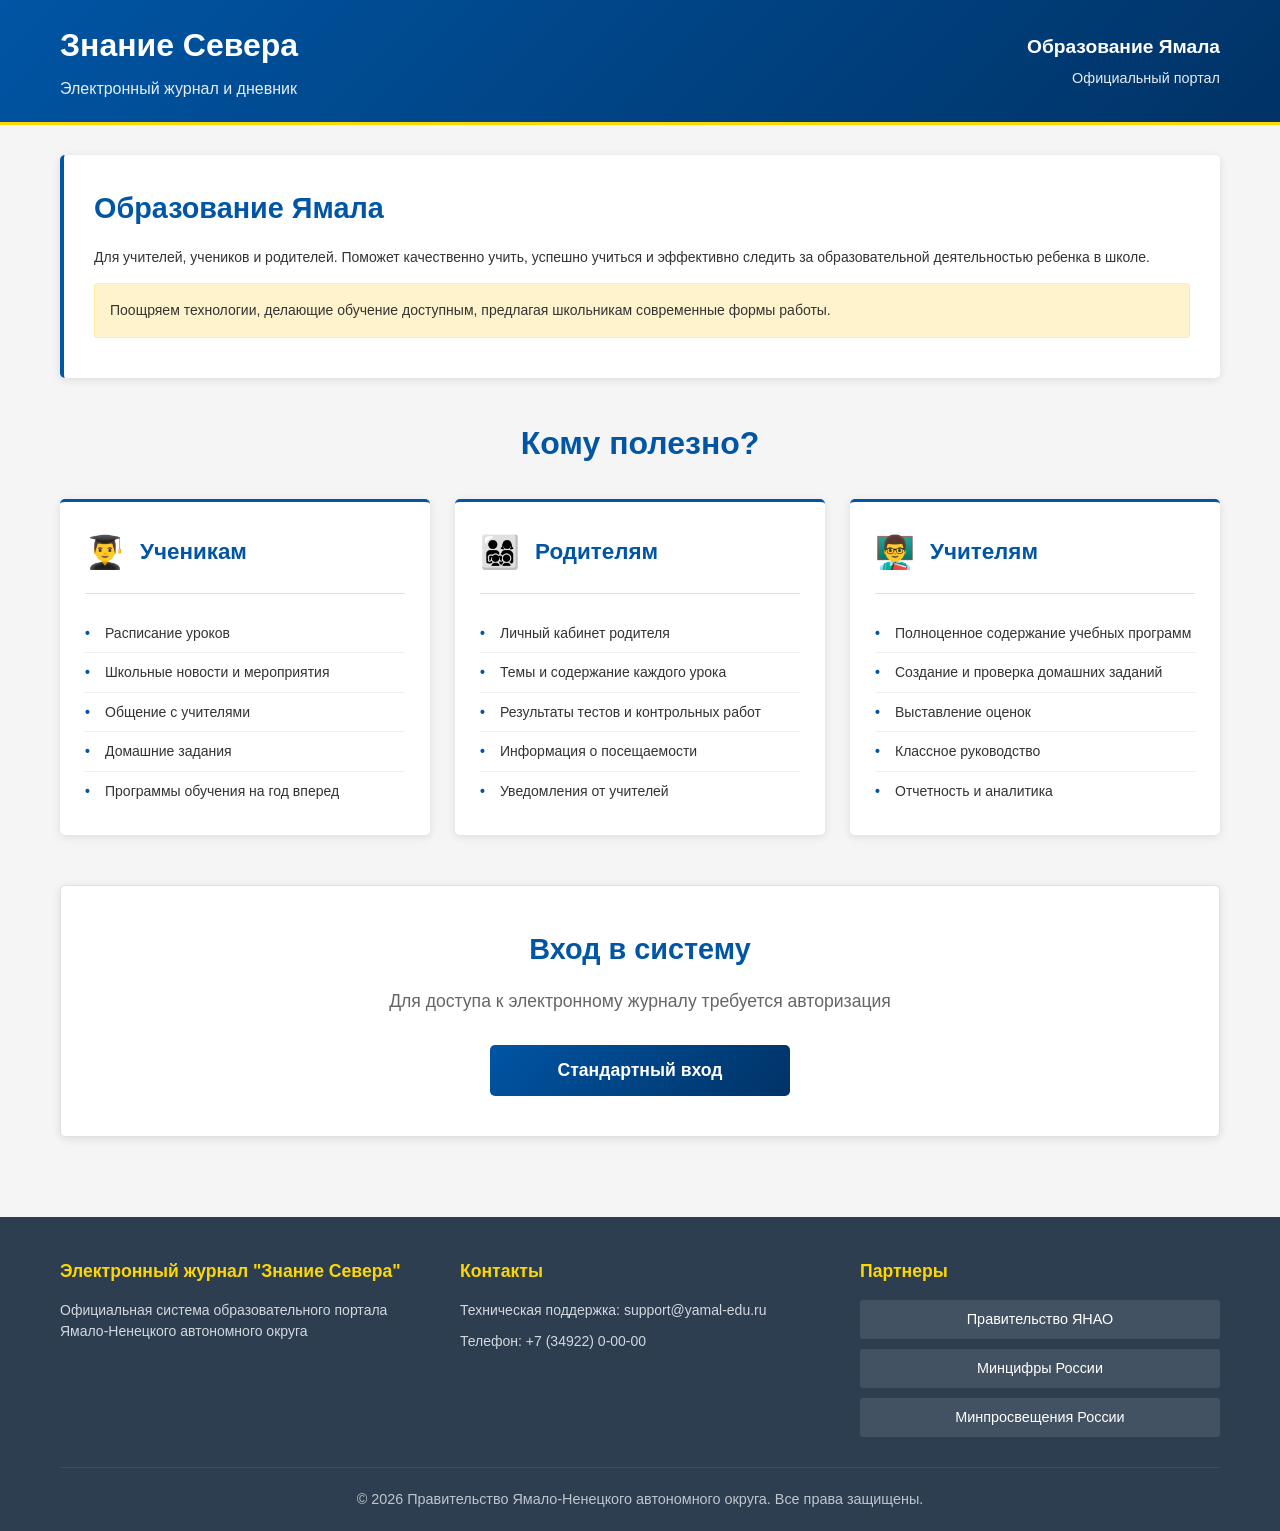
<file: index.html>
<!DOCTYPE html>
<html lang="ru">
<head>
    <meta charset="UTF-8">
    <meta name="viewport" content="width=device-width, initial-scale=1.0">
    <title>Электронный журнал "Знание Севера" - Образование Ямала</title>
    <link rel="stylesheet" href="css/style.css">
</head>
<body>
<!-- Шапка с гербами -->
<header class="header">
    <div class="container">

        <div class="header-main">
            <div class="main-logo">
                <h1>Знание Севера</h1>
                <p>Электронный журнал и дневник</p>
            </div>
            <div class="header-info">
                <div class="info-item">
                    <strong>Образование Ямала</strong>
                    <span>Официальный портал</span>
                </div>
            </div>
        </div>
    </div>
</header>

<!-- Основной контент -->
<main class="main">
    <div class="container">
        <!-- Баннер -->
        <section class="banner">
            <div class="banner-content">
                <h2>Образование Ямала</h2>
                <p>Для учителей, учеников и родителей. Поможет качественно учить, успешно учиться и эффективно следить за образовательной деятельностью ребенка в школе.</p>
                <p class="banner-highlight">Поощряем технологии, делающие обучение доступным, предлагая школьникам современные формы работы.</p>
            </div>
        </section>

        <!-- Кому полезно -->
        <section class="benefits-section">
            <h2>Кому полезно?</h2>
            <div class="benefits-grid">
                <div class="benefit-card">
                    <div class="benefit-header">
                        <div class="benefit-icon">👨‍🎓</div>
                        <h3>Ученикам</h3>
                    </div>
                    <ul class="benefit-list">
                        <li>Расписание уроков</li>
                        <li>Школьные новости и мероприятия</li>
                        <li>Общение с учителями</li>
                        <li>Домашние задания</li>
                        <li>Программы обучения на год вперед</li>
                    </ul>
                </div>

                <div class="benefit-card">
                    <div class="benefit-header">
                        <div class="benefit-icon">👨‍👩‍👧‍👦</div>
                        <h3>Родителям</h3>
                    </div>
                    <ul class="benefit-list">
                        <li>Личный кабинет родителя</li>
                        <li>Темы и содержание каждого урока</li>
                        <li>Результаты тестов и контрольных работ</li>
                        <li>Информация о посещаемости</li>
                        <li>Уведомления от учителей</li>
                    </ul>
                </div>

                <div class="benefit-card">
                    <div class="benefit-header">
                        <div class="benefit-icon">👨‍🏫</div>
                        <h3>Учителям</h3>
                    </div>
                    <ul class="benefit-list">
                        <li>Полноценное содержание учебных программ</li>
                        <li>Создание и проверка домашних заданий</li>
                        <li>Выставление оценок</li>
                        <li>Классное руководство</li>
                        <li>Отчетность и аналитика</li>
                    </ul>
                </div>
            </div>
        </section>

        <!-- Кнопка входа -->
        <section class="login-section">
            <div class="login-card">
                <h2>Вход в систему</h2>
                <p>Для доступа к электронному журналу требуется авторизация</p>
                <div class="alternative-login">
                    <button class="simple-login-btn" onclick="goToSimpleLogin()">
                        Стандартный вход
                    </button>
                </div>
            </div>
        </section>
    </div>
</main>

<!-- Футер -->
<footer class="footer">
    <div class="container">
        <div class="footer-content">
            <div class="footer-section">
                <h4>Электронный журнал "Знание Севера"</h4>
                <p>Официальная система образовательного портала Ямало-Ненецкого автономного округа</p>
            </div>
            <div class="footer-section">
                <h4>Контакты</h4>
                <p>Техническая поддержка: support@yamal-edu.ru</p>
                <p>Телефон: +7 (34922) 0-00-00</p>
            </div>
            <div class="footer-section">
                <h4>Партнеры</h4>
                <div class="partner-logos">
                    <div class="partner-logo">Правительство ЯНАО</div>
                    <div class="partner-logo">Минцифры России</div>
                    <div class="partner-logo">Минпросвещения России</div>
                </div>
            </div>
        </div>
        <div class="footer-bottom">
            <p>&copy; 2024 Правительство Ямало-Ненецкого автономного округа. Все права защищены.</p>
        </div>
    </div>
</footer>

<script src="js/script.js"></script>
</body>
</html>
</file>
<file: css/style.css>
* {
    margin: 0;
    padding: 0;
    box-sizing: border-box;
}

body {
    font-family: 'Arial', sans-serif;
    line-height: 1.6;
    color: #333;
    background-color: #f5f5f5;
    font-size: 14px;
}

.container {
    max-width: 1200px;
    margin: 0 auto;
    padding: 0 20px;
}

/* Шапка */
.header {
    background: linear-gradient(135deg, #0055a4 0%, #003366 100%);
    color: white;
    border-bottom: 3px solid #ffd700;
}

.header-top {
    background: rgba(0,0,0,0.1);
    padding: 10px 0;
    border-bottom: 1px solid rgba(255,255,255,0.1);
}

.government-logos {
    display: flex;
    justify-content: space-between;
    align-items: center;
    flex-wrap: wrap;
    gap: 20px;
}

.logo-item {
    text-align: center;
    padding: 5px 15px;
    background: rgba(255,255,255,0.1);
    border-radius: 3px;
}

.logo-placeholder {
    font-size: 12px;
    font-weight: bold;
    opacity: 0.9;
}

.header-main {
    display: flex;
    justify-content: space-between;
    align-items: center;
    padding: 20px 0;
}

.main-logo h1 {
    font-size: 2rem;
    font-weight: bold;
    margin-bottom: 5px;
}

.main-logo p {
    opacity: 0.9;
    font-size: 1rem;
}

.header-info {
    text-align: right;
}

.info-item strong {
    display: block;
    font-size: 1.2rem;
    margin-bottom: 5px;
}

.info-item span {
    opacity: 0.9;
    font-size: 0.9rem;
}

/* Навигация */
.navigation {
    background: #003366;
    border-bottom: 1px solid #002244;
}

.nav-menu {
    display: flex;
    list-style: none;
    margin: 0;
    padding: 0;
}

.nav-menu li {
    margin: 0;
}

.nav-menu a {
    display: block;
    color: white;
    text-decoration: none;
    padding: 15px 20px;
    font-weight: 500;
    border-right: 1px solid #002244;
    transition: background-color 0.3s ease;
}

.nav-menu a:hover {
    background: #002244;
}

/* Основной контент */
.main {
    padding: 30px 0;
    min-height: calc(100vh - 300px);
}

/* Баннер */
.banner {
    background: white;
    border-radius: 5px;
    padding: 30px;
    margin-bottom: 30px;
    border-left: 4px solid #0055a4;
    box-shadow: 0 2px 10px rgba(0,0,0,0.1);
}

.banner h2 {
    color: #0055a4;
    font-size: 1.8rem;
    margin-bottom: 15px;
    font-weight: 600;
}

.banner p {
    margin-bottom: 10px;
    line-height: 1.6;
}

.banner-highlight {
    background: #fff3cd;
    border: 1px solid #ffeaa7;
    padding: 15px;
    border-radius: 3px;
    margin-top: 15px;
    font-weight: 500;
}

/* Секция преимуществ */
.benefits-section {
    margin: 40px 0;
}

.benefits-section h2 {
    text-align: center;
    color: #0055a4;
    font-size: 2rem;
    margin-bottom: 30px;
    font-weight: 600;
}

.benefits-grid {
    display: grid;
    grid-template-columns: repeat(auto-fit, minmax(300px, 1fr));
    gap: 25px;
}

.benefit-card {
    background: white;
    border-radius: 5px;
    padding: 25px;
    box-shadow: 0 2px 10px rgba(0,0,0,0.1);
    border-top: 3px solid #0055a4;
}

.benefit-header {
    display: flex;
    align-items: center;
    margin-bottom: 20px;
    padding-bottom: 15px;
    border-bottom: 1px solid #e0e0e0;
}

.benefit-icon {
    font-size: 2rem;
    margin-right: 15px;
}

.benefit-header h3 {
    color: #0055a4;
    font-size: 1.4rem;
    font-weight: 600;
}

.benefit-list {
    list-style: none;
}

.benefit-list li {
    padding: 8px 0;
    border-bottom: 1px solid #f0f0f0;
    position: relative;
    padding-left: 20px;
}

.benefit-list li:before {
    content: "•";
    color: #0055a4;
    font-weight: bold;
    position: absolute;
    left: 0;
}

.benefit-list li:last-child {
    border-bottom: none;
}

/* Секция входа */
.login-section {
    margin-top: 50px;
}

.login-card {
    background: white;
    border-radius: 5px;
    padding: 40px;
    text-align: center;
    box-shadow: 0 2px 10px rgba(0,0,0,0.1);
    border: 1px solid #e0e0e0;
}

.login-card h2 {
    color: #0055a4;
    font-size: 1.8rem;
    margin-bottom: 15px;
    font-weight: 600;
}

.login-card p {
    color: #666;
    margin-bottom: 30px;
    font-size: 1.1rem;
}

.official-login-btn {
    background: linear-gradient(135deg, #0055a4 0%, #003366 100%);
    color: white;
    border: none;
    padding: 15px 40px;
    font-size: 1.1rem;
    border-radius: 5px;
    cursor: pointer;
    transition: all 0.3s ease;
    font-weight: 600;
    margin-bottom: 15px;
    width: 100%;
    max-width: 300px;
}

.official-login-btn:hover {
    transform: translateY(-2px);
    box-shadow: 0 5px 15px rgba(0,85,164,0.3);
}

.alternative-login {
    margin-top: 20px;
}

.simple-login-btn {
    background: linear-gradient(135deg, #0055a4 0%, #003366 100%);
    color: white;
    border: none;
    padding: 15px 40px;
    font-size: 1.1rem;
    border-radius: 5px;
    cursor: pointer;
    transition: all 0.3s ease;
    font-weight: 600;
    width: 100%;
    max-width: 300px;
}

.simple-login-btn:hover {
    transform: translateY(-2px);
    box-shadow: 0 5px 15px rgba(0,85,164,0.3);
}

/* Футер */
.footer {
    background: #2c3e50;
    color: white;
    padding: 40px 0 20px;
    margin-top: 50px;
}

.footer-content {
    display: grid;
    grid-template-columns: repeat(auto-fit, minmax(250px, 1fr));
    gap: 40px;
    margin-bottom: 30px;
}

.footer-section h4 {
    color: #ffd700;
    margin-bottom: 15px;
    font-size: 1.1rem;
}

.footer-section p {
    opacity: 0.8;
    margin-bottom: 10px;
    line-height: 1.5;
}

.partner-logos {
    display: flex;
    flex-direction: column;
    gap: 10px;
}

.partner-logo {
    background: rgba(255,255,255,0.1);
    padding: 8px 12px;
    border-radius: 3px;
    font-size: 0.9rem;
    text-align: center;
}

.footer-bottom {
    border-top: 1px solid rgba(255,255,255,0.1);
    padding-top: 20px;
    text-align: center;
    opacity: 0.7;
    font-size: 0.9rem;
}

/* Адаптивность */
@media (max-width: 768px) {
    .header-main {
        flex-direction: column;
        text-align: center;
        gap: 15px;
    }

    .header-info {
        text-align: center;
    }

    .nav-menu {
        flex-wrap: wrap;
    }

    .nav-menu a {
        padding: 10px 15px;
        font-size: 0.9rem;
    }

    .government-logos {
        justify-content: center;
    }

    .benefits-grid {
        grid-template-columns: 1fr;
    }

    .footer-content {
        grid-template-columns: 1fr;
        gap: 30px;
    }

    .login-card {
        padding: 25px 20px;
    }
}

/* Анимации */
@keyframes fadeInUp {
    from {
        opacity: 0;
        transform: translateY(20px);
    }
    to {
        opacity: 1;
        transform: translateY(0);
    }
}

.benefit-card, .login-card {
    animation: fadeInUp 0.6s ease;
}
</file>
<file: css/admin-style.css>
* {
    margin: 0;
    padding: 0;
    box-sizing: border-box;
    font-family: 'Segoe UI', Tahoma, Geneva, Verdana, sans-serif;
}

:root {
    --primary: #4f46e5;
    --primary-dark: #4338ca;
    --primary-light: #6366f1;
    --secondary: #10b981;
    --danger: #ef4444;
    --warning: #f59e0b;
    --info: #06b6d4;
    --dark: #1f2937;
    --light: #f8fafc;
    --gray: #6b7280;
    --gray-light: #e5e7eb;
    --border: #d1d5db;
    --shadow: 0 1px 3px 0 rgba(0, 0, 0, 0.1);
    --shadow-lg: 0 10px 15px -3px rgba(0, 0, 0, 0.1);
}

body {
    background-color: #f5f7fa;
    color: var(--dark);
    line-height: 1.6;
}

/* Шапка */
.admin-header {
    background: white;
    border-bottom: 1px solid var(--border);
    padding: 0 2rem;
    height: 70px;
    display: flex;
    align-items: center;
    justify-content: space-between;
    box-shadow: var(--shadow);
    position: sticky;
    top: 0;
    z-index: 100;
}

.logo {
    display: flex;
    align-items: center;
    gap: 1rem;
}

.logo i {
    font-size: 2rem;
    color: var(--primary);
}

.logo h1 {
    font-size: 1.5rem;
    font-weight: 700;
    color: var(--dark);
}

.logo span {
    font-size: 0.875rem;
    color: var(--gray);
}

.user-menu {
    display: flex;
    align-items: center;
    gap: 1.5rem;
}

.user-info {
    display: flex;
    align-items: center;
    gap: 0.75rem;
}

.user-info img {
    width: 40px;
    height: 40px;
    border-radius: 50%;
    border: 2px solid var(--primary-light);
}

.user-info span {
    font-weight: 600;
    color: var(--dark);
}

.logout-btn {
    background: var(--danger);
    color: white;
    border: none;
    padding: 0.5rem 1rem;
    border-radius: 6px;
    cursor: pointer;
    display: flex;
    align-items: center;
    gap: 0.5rem;
    font-weight: 500;
    transition: all 0.3s ease;
}

.logout-btn:hover {
    background: #dc2626;
    transform: translateY(-1px);
}

/* Основной контейнер */
.admin-container {
    display: flex;
    min-height: calc(100vh - 70px);
}

/* Боковая панель */
.admin-sidebar {
    width: 280px;
    background: white;
    border-right: 1px solid var(--border);
    padding: 1.5rem 0;
    overflow-y: auto;
}

.sidebar-menu {
    display: flex;
    flex-direction: column;
    gap: 1.5rem;
}

.menu-section h3 {
    font-size: 0.75rem;
    font-weight: 600;
    text-transform: uppercase;
    color: var(--gray);
    padding: 0 1.5rem;
    margin-bottom: 0.5rem;
    letter-spacing: 0.05em;
}

.menu-item {
    display: flex;
    align-items: center;
    gap: 0.75rem;
    padding: 0.75rem 1.5rem;
    color: var(--dark);
    text-decoration: none;
    transition: all 0.3s ease;
    border-left: 3px solid transparent;
    cursor: pointer;
}

.menu-item:hover {
    background: var(--light);
    color: var(--primary);
}

.menu-item.active {
    background: var(--primary-light);
    color: white;
    border-left-color: var(--primary);
}

.menu-item i {
    width: 20px;
    text-align: center;
}

/* Основная область */
.admin-main {
    flex: 1;
    padding: 2rem;
    overflow-y: auto;
}

.module {
    display: none;
}

.module.active {
    display: block;
}

.module-header {
    display: flex;
    justify-content: space-between;
    align-items: center;
    margin-bottom: 2rem;
}

.module-header h2 {
    font-size: 1.875rem;
    font-weight: 700;
    color: var(--dark);
}

/* Статистика */
.stats-grid {
    display: grid;
    grid-template-columns: repeat(auto-fit, minmax(250px, 1fr));
    gap: 1.5rem;
    margin-bottom: 2rem;
}

.stat-card {
    background: white;
    padding: 1.5rem;
    border-radius: 12px;
    box-shadow: var(--shadow);
    display: flex;
    align-items: center;
    gap: 1rem;
    transition: transform 0.3s ease;
}

.stat-card:hover {
    transform: translateY(-2px);
    box-shadow: var(--shadow-lg);
}

.stat-icon {
    width: 60px;
    height: 60px;
    border-radius: 12px;
    display: flex;
    align-items: center;
    justify-content: center;
    font-size: 1.5rem;
    color: white;
}

.stat-icon.school { background: var(--primary); }
.stat-icon.user { background: var(--secondary); }
.stat-icon.admin { background: var(--warning); }
.stat-icon.activity { background: var(--info); }

.stat-info h3 {
    font-size: 2rem;
    font-weight: 700;
    color: var(--dark);
    margin-bottom: 0.25rem;
}

.stat-info p {
    color: var(--gray);
    font-size: 0.875rem;
}

/* Быстрые действия */
.quick-actions {
    background: white;
    padding: 1.5rem;
    border-radius: 12px;
    box-shadow: var(--shadow);
}

.quick-actions h3 {
    margin-bottom: 1rem;
    color: var(--dark);
}

.actions-grid {
    display: grid;
    grid-template-columns: repeat(auto-fit, minmax(200px, 1fr));
    gap: 1rem;
}

.action-btn {
    background: var(--light);
    border: 1px solid var(--border);
    padding: 1rem;
    border-radius: 8px;
    cursor: pointer;
    transition: all 0.3s ease;
    display: flex;
    align-items: center;
    gap: 0.75rem;
    font-weight: 500;
}

.action-btn:hover {
    background: var(--primary);
    color: white;
    transform: translateY(-1px);
}

/* Кнопки */
.btn {
    padding: 0.75rem 1.5rem;
    border: none;
    border-radius: 6px;
    cursor: pointer;
    font-weight: 500;
    display: inline-flex;
    align-items: center;
    gap: 0.5rem;
    transition: all 0.3s ease;
}

.btn-primary {
    background: var(--primary);
    color: white;
}

.btn-primary:hover {
    background: var(--primary-dark);
}

.btn-secondary {
    background: var(--secondary);
    color: white;
}

.btn-danger {
    background: var(--danger);
    color: white;
}

.btn-sm {
    padding: 0.5rem 1rem;
    font-size: 0.875rem;
}

/* Уведомления */
.notification {
    position: fixed;
    top: 20px;
    right: 20px;
    padding: 15px 25px;
    border-radius: 10px;
    color: white;
    font-weight: 500;
    transform: translateX(150%);
    transition: all 0.3s ease;
    z-index: 1000;
    box-shadow: var(--shadow);
}

.notification.show {
    transform: translateX(0);
}

.notification.success {
    background: var(--secondary);
}

.notification.error {
    background: #ef4444;
}

.notification.info {
    background: var(--primary);
}

/* Бейджи статусов */
.status-badge {
    padding: 0.25rem 0.75rem;
    border-radius: 20px;
    font-size: 0.75rem;
    font-weight: 500;
}

.status-badge.active {
    background: #d1fae5;
    color: #065f46;
}

.status-badge.inactive {
    background: #fee2e2;
    color: #991b1b;
}

.action-buttons {
    display: flex;
    gap: 0.5rem;
}

/* Формы */
.form-group {
    margin-bottom: 1.5rem;
}

.form-row {
    display: grid;
    grid-template-columns: 1fr 1fr;
    gap: 1rem;
}

.form-label {
    display: block;
    margin-bottom: 0.5rem;
    font-weight: 500;
    color: var(--dark);
}

.form-control {
    width: 100%;
    padding: 0.75rem 1rem;
    border: 1px solid var(--border);
    border-radius: 6px;
    font-size: 1rem;
    transition: all 0.3s ease;
}

.form-control:focus {
    outline: none;
    border-color: var(--primary);
    box-shadow: 0 0 0 3px rgba(79, 70, 229, 0.1);
}

.form-select {
    background-image: url("data:image/svg+xml,%3csvg xmlns='http://www.w3.org/2000/svg' fill='none' viewBox='0 0 20 20'%3e%3cpath stroke='%236b7280' stroke-linecap='round' stroke-linejoin='round' stroke-width='1.5' d='m6 8 4 4 4-4'/%3e%3c/svg%3e");
    background-position: right 0.5rem center;
    background-repeat: no-repeat;
    background-size: 1.5em 1.5em;
    padding-right: 2.5rem;
    -webkit-appearance: none;
    -moz-appearance: none;
    appearance: none;
}

/* Таблицы */
.table-container {
    background: white;
    border-radius: 12px;
    box-shadow: var(--shadow);
    overflow: hidden;
}

.table {
    width: 100%;
    border-collapse: collapse;
}

.table th,
.table td {
    padding: 1rem;
    text-align: left;
    border-bottom: 1px solid var(--border);
}

.table th {
    background: var(--light);
    font-weight: 600;
    color: var(--dark);
}

.table tbody tr:hover {
    background: var(--light);
}

/* Карточки */
.card {
    background: white;
    border-radius: 12px;
    box-shadow: var(--shadow);
    overflow: hidden;
}

.card-header {
    padding: 1.5rem;
    border-bottom: 1px solid var(--border);
    background: var(--light);
}

.card-body {
    padding: 1.5rem;
}

.card-footer {
    padding: 1.5rem;
    border-top: 1px solid var(--border);
    background: var(--light);
}

/* Вкладки */
.tabs {
    display: flex;
    border-bottom: 1px solid var(--border);
    margin-bottom: 1.5rem;
}

.tab {
    padding: 1rem 1.5rem;
    background: none;
    border: none;
    cursor: pointer;
    border-bottom: 2px solid transparent;
    font-weight: 500;
    color: var(--gray);
    transition: all 0.3s ease;
}

.tab.active {
    color: var(--primary);
    border-bottom-color: var(--primary);
}

.tab:hover:not(.active) {
    color: var(--dark);
}

.tab-content {
    display: none;
}

.tab-content.active {
    display: block;
}

/* Текст */
.text-muted {
    color: var(--gray);
}

.text-center {
    text-align: center;
}

/* Адаптивность */
@media (max-width: 768px) {
    .admin-container {
        flex-direction: column;
    }

    .admin-sidebar {
        width: 100%;
        border-right: none;
        border-bottom: 1px solid var(--border);
    }

    .admin-main {
        padding: 1rem;
    }

    .stats-grid {
        grid-template-columns: 1fr;
    }

    .form-row {
        grid-template-columns: 1fr;
    }
}
</file>
